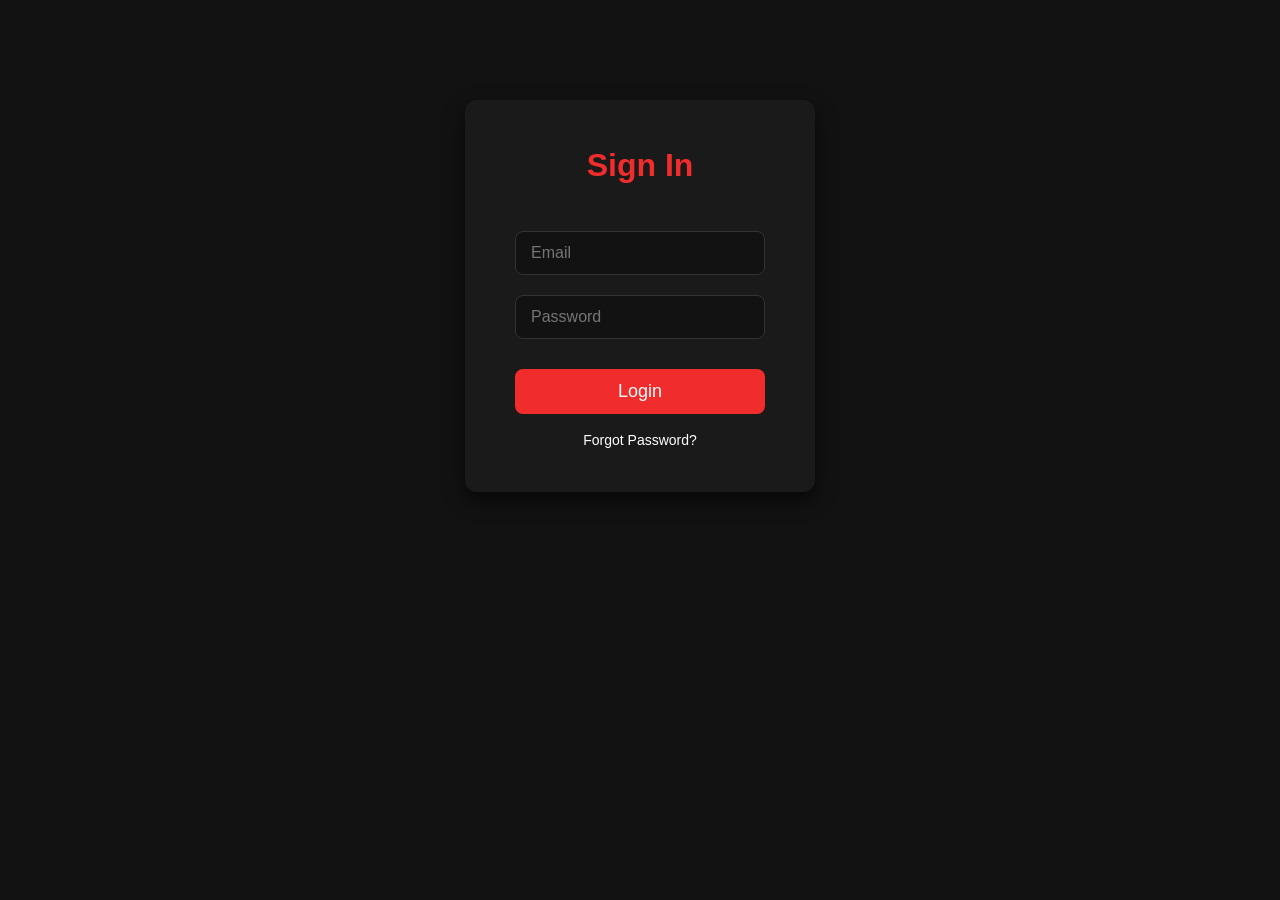
<file: dashboard.html>
<!DOCTYPE html>
<html lang="en">
<head>
<meta charset="UTF-8">
<meta name="viewport" content="width=device-width, initial-scale=1.0">
<title>Dashboard - StreamHub</title>
<link rel="stylesheet" href="style.css">
</head>
<body>
<header>
    <div class="logo">StreamHub</div>
    <nav>
        <a href="index.html">Home</a>
        <a href="streams.html">Streams</a>
        <a href="tournaments.html">Tournaments</a>
        <a href="dashboard.html">Dashboard</a>
        <a href="login.html" id="login-link">Login / Signup</a>
        <a href="#" id="logout-link" style="display:none;">Logout</a>
    </nav>
</header>

<section class="dashboard-section">
    <h1>Welcome to Your Dashboard</h1>
    <p>Here you can see your active streams, joined tournaments, and rewards.</p>

    <div class="dashboard-content">
        <div class="dashboard-item">
            <h3>Joined Streams</h3>
            <ul>
                <li>Free Fire Championship Live</li>
                <li>PUBG Solo Tournament Stream</li>
            </ul>
        </div>
        <div class="dashboard-item">
            <h3>Joined Tournaments</h3>
            <ul>
                <li>Free Fire Battle Royale</li>
                <li>COD Team Deathmatch</li>
            </ul>
        </div>
        <div class="dashboard-item">
            <h3>Rewards</h3>
            <p>You have earned 150 points!</p>
        </div>
    </div>

    <!-- To-Do List -->
    <div style="text-align:center; margin:50px 0; padding:20px; background:#2c2c2c; border-radius:10px;">
        <h3>Your Gaming Tasks</h3>
        <input type="text" id="task-input" placeholder="Add gaming task..." style="padding:10px; width:300px;">
        <button onclick="addTask()" style="padding:10px 20px; background:#f02c2c; color:white; border:none; border-radius:5px;">Add Task</button>
        <ul id="task-list" style="list-style:none; padding:0;"></ul>
    </div>

    <!-- Simple Quiz -->
    <div style="text-align:center; margin:50px 0; padding:20px; background:#2c2c2c; border-radius:10px;">
        <h3>Gaming Quiz</h3>
        <p id="quiz-q"></p>
        <button onclick="checkAns(0)" style="padding:10px 20px; margin:5px; background:#f02c2c; color:white; border:none; border-radius:5px;">A</button>
        <button onclick="checkAns(1)" style="padding:10px 20px; margin:5px; background:#f02c2c; color:white; border:none; border-radius:5px;">B</button>
        <p id="quiz-score"></p>
    </div>

    <!-- Digital Clock -->
    <div style="text-align:center; margin:50px 0;">
        <h3>Live Clock</h3>
        <h2 id="dash-clock" style="font-size:3rem; color:#f02c2c;"></h2>
    </div>
</section>

<footer>
    <p>&copy; 2026 StreamHub. All rights reserved.</p>
</footer>

<script>
const loginLink = document.getElementById('login-link');
const logoutLink = document.getElementById('logout-link');
if(localStorage.getItem('loggedIn') === 'true') {
    loginLink.style.display = 'none';
    logoutLink.style.display = 'inline';
} else {
    window.location.href = 'login.html';
}
logoutLink.addEventListener('click', () => {
    localStorage.removeItem('loggedIn');
    window.location.href = 'index.html';
});

// To-Do List
function addTask() {
    let taskText = document.getElementById('task-input').value;
    if (!taskText) return;
    let li = document.createElement('li');
    li.style.margin = '5px';
    li.style.cursor = 'pointer';
    li.textContent = taskText;
    li.onclick = function() { this.style.textDecoration = 'line-through'; };
    let delBtn = document.createElement('button');
    delBtn.textContent = 'X';
    delBtn.style.marginLeft = '10px';
    delBtn.style.background = '#f02c2c';
    delBtn.style.color = 'white';
    delBtn.style.border = 'none';
    delBtn.style.padding = '2px 8px';
    delBtn.style.cursor = 'pointer';
    delBtn.onclick = function(e) { e.stopPropagation(); li.remove(); };
    li.appendChild(delBtn);
    document.getElementById('task-list').appendChild(li);
    document.getElementById('task-input').value = '';
}

// Quiz
let quizQuestions = [
    {q: "What does GG mean?", a:["Good Game","Game Over"], correct:0},
    {q: "Best FPS game?", a:["Fortnite","CS:GO"], correct:1}
];
let quizIndex = 0, quizScore = 0;
function loadQuiz() {
    let q = quizQuestions[quizIndex];
    document.getElementById('quiz-q').textContent = q.q + ' ' + q.a.join(' / ');
}
function checkAns(ans) {
    if(ans === quizQuestions[quizIndex].correct) quizScore++;
    quizIndex++;
    if(quizIndex < quizQuestions.length) loadQuiz();
    else document.getElementById('quiz-score').textContent = 'Score: ' + quizScore;
}
loadQuiz();

// Clock
setInterval(() => {
    let now = new Date();
    document.getElementById('dash-clock').textContent = now.toLocaleTimeString();
}, 1000);
</script>
</body>
</html>
</file>
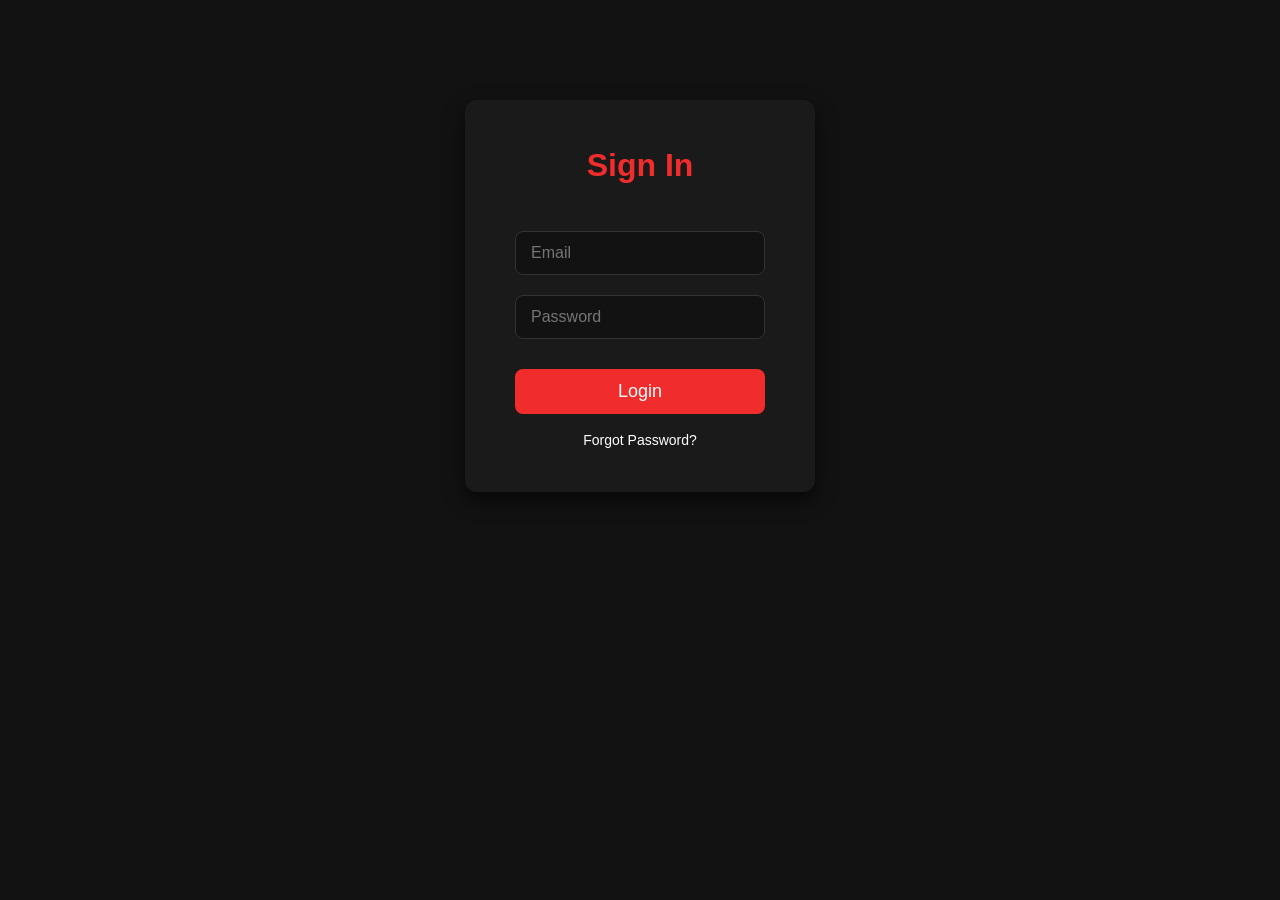
<file: login.html>
<!DOCTYPE html>
<html lang="en">
<head>
<meta charset="UTF-8">
<meta name="viewport" content="width=device-width, initial-scale=1.0">
<title>Login - StreamHub</title>
<link rel="stylesheet" href="style.css">
</head>
<body>

<div class="login-container">
    <h1>Sign In</h1>
<form id="loginForm" onsubmit="return validateForm()">
        <input type="email" id="email" placeholder="Email" required>
        <input type="password" id="pass" placeholder="Password" required>
        <button type="submit">Login</button>
        <p id="msg" style="color:#f02c2c; margin-top:10px;"></p>
        <a href="#">Forgot Password?</a>
    </form>
</div>

<script>
    const form = document.getElementById('loginForm');

    function validateForm() {
        const email = document.getElementById('email').value;
        const pass = document.getElementById('pass').value;
        const msg = document.getElementById('msg');
        if (!email.includes('@')) {
            msg.textContent = 'Invalid Email';
            return false;
        }
        if (pass.length < 6) {
            msg.textContent = 'Password too short (min 6)';
            return false;
        }
        msg.textContent = '';
        localStorage.setItem('loggedIn', 'true');
        window.location.href = 'index.html';
        return true;
    }
</script>
</body>
</html>
</file>
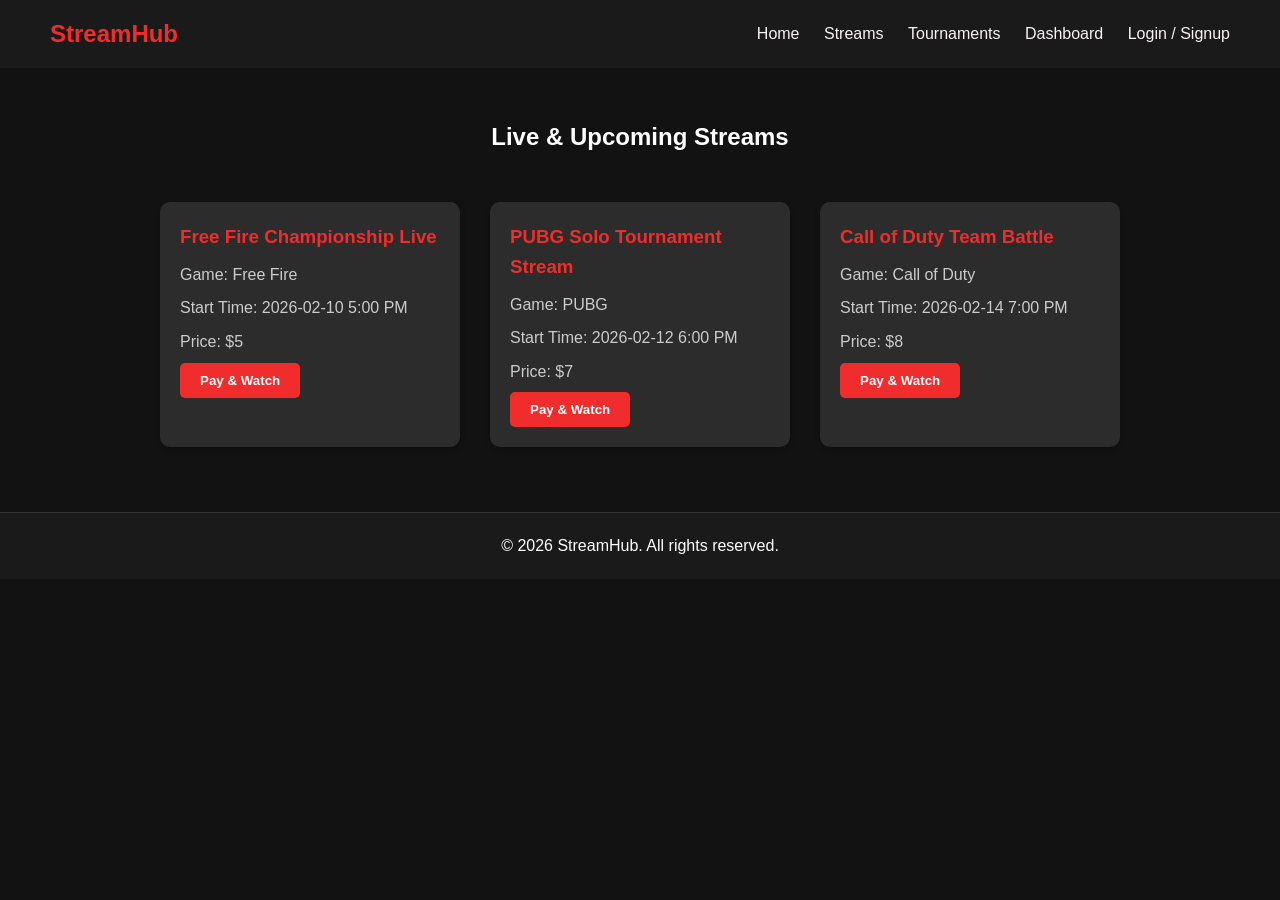
<file: streams.html>
<!DOCTYPE html>
<html lang="en">
<head>
<meta charset="UTF-8">
<meta name="viewport" content="width=device-width, initial-scale=1.0">
<title>Streams - StreamHub</title>
<link rel="stylesheet" href="style.css">
</head>
<body>
<header>
    <div class="logo">StreamHub</div>
    <nav>
        <a href="index.html">Home</a>
        <a href="streams.html">Streams</a>
        <a href="tournaments.html">Tournaments</a>
        <a href="dashboard.html">Dashboard</a>
        <a href="login.html" id="login-link">Login / Signup</a>
        <a href="#" id="logout-link" style="display:none;">Logout</a>
    </nav>
</header>

<section class="streams-section">
    <h1>Live & Upcoming Streams</h1>
    <div class="stream-list">
        <div class="stream-item">
            <h3>Free Fire Championship Live</h3>
            <p>Game: Free Fire</p>
            <p>Start Time: 2026-02-10 5:00 PM</p>
            <p>Price: $5</p>
            <button class="watch-btn">Pay & Watch</button>
        </div>
        <div class="stream-item">
            <h3>PUBG Solo Tournament Stream</h3>
            <p>Game: PUBG</p>
            <p>Start Time: 2026-02-12 6:00 PM</p>
            <p>Price: $7</p>
            <button class="watch-btn">Pay & Watch</button>
        </div>
        <div class="stream-item">
            <h3>Call of Duty Team Battle</h3>
            <p>Game: Call of Duty</p>
            <p>Start Time: 2026-02-14 7:00 PM</p>
            <p>Price: $8</p>
            <button class="watch-btn">Pay & Watch</button>
        </div>
    </div>
</section>

<footer>
    <p>&copy; 2026 StreamHub. All rights reserved.</p>
</footer>

<script>
    const loginLink = document.getElementById('login-link');
    const logoutLink = document.getElementById('logout-link');

    if(localStorage.getItem('loggedIn') === 'true') {
        loginLink.style.display = 'none';
        logoutLink.style.display = 'inline';
    }

    logoutLink.addEventListener('click', () => {
        localStorage.removeItem('loggedIn');
        window.location.href = 'index.html';
    });
</script>
</body>
</html>
</file>
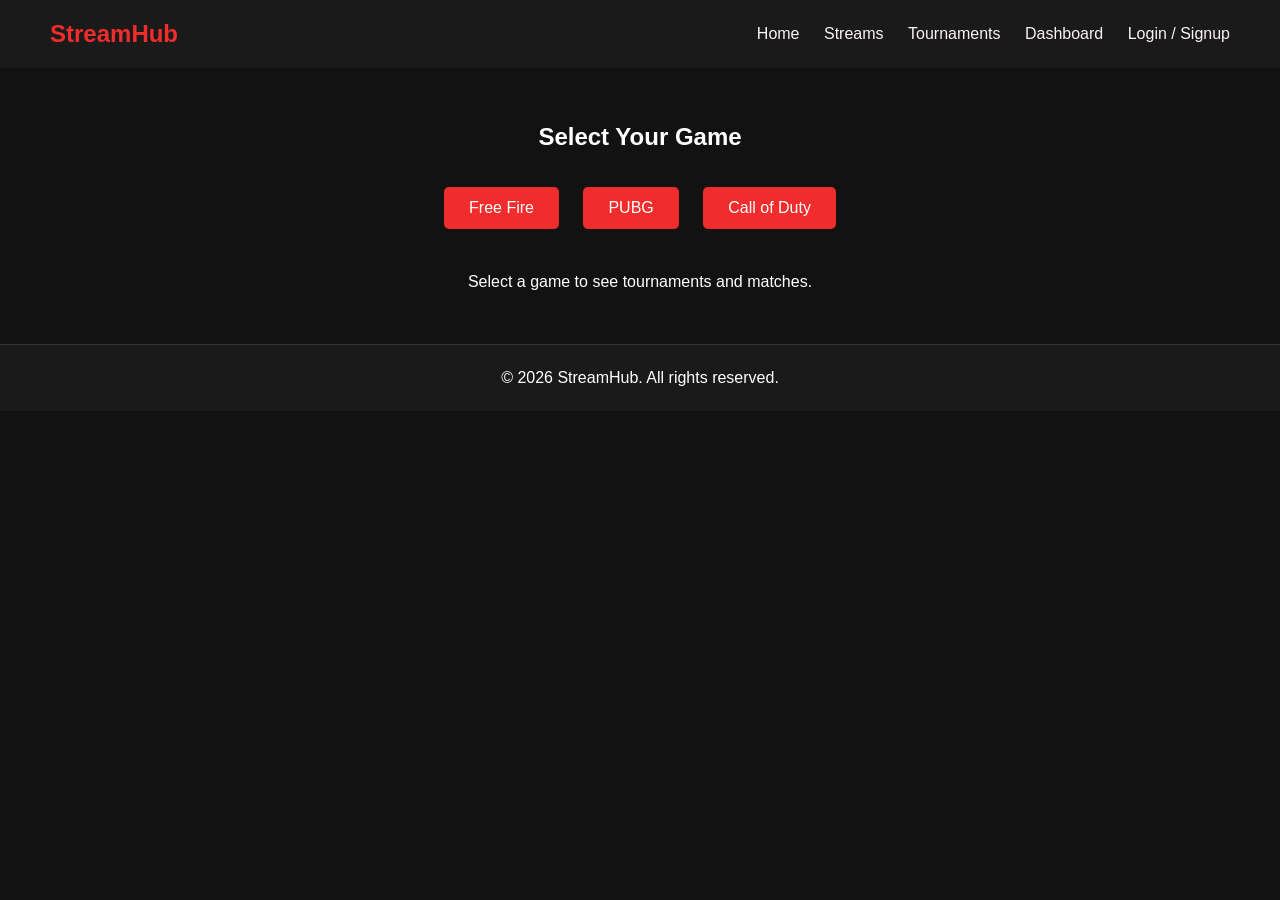
<file: tournaments.html>
<!DOCTYPE html>
<html lang="en">
<head>
<meta charset="UTF-8">
<meta name="viewport" content="width=device-width, initial-scale=1.0">
<title>Tournaments - StreamHub</title>
<link rel="stylesheet" href="style.css">
</head>
<body>
<header>
    <div class="logo">StreamHub</div>
    <nav>
        <a href="index.html">Home</a>
        <a href="streams.html">Streams</a>
        <a href="tournaments.html">Tournaments</a>
        <a href="dashboard.html">Dashboard</a>
        <a href="login.html" id="login-link">Login / Signup</a>
        <a href="#" id="logout-link" style="display:none;">Logout</a>
    </nav>
</header>

<section class="tournament-section">
    <h1>Select Your Game</h1>
    <div class="game-buttons">
        <button class="game-btn" onclick="showTournaments('freefire')">Free Fire</button>
        <button class="game-btn" onclick="showTournaments('pubg')">PUBG</button>
        <button class="game-btn" onclick="showTournaments('cod')">Call of Duty</button>
    </div>

    <div class="tournament-list" id="tournament-list">
        <p>Select a game to see tournaments and matches.</p>
    </div>
</section>

<footer>
    <p>&copy; 2026 StreamHub. All rights reserved.</p>
</footer>

<script>
const tournamentsData = {
    freefire: [
        { name: "Free Fire Battle Royale", date: "2026-02-10", entry: "$5" },
        { name: "Free Fire Squad Clash", date: "2026-02-15", entry: "$10" }
    ],
    pubg: [
        { name: "PUBG Solo Championship", date: "2026-02-12", entry: "$7" },
        { name: "PUBG Duo Tournament", date: "2026-02-18", entry: "$12" }
    ],
    cod: [
        { name: "Call of Duty Warzone", date: "2026-02-14", entry: "$8" },
        { name: "COD Team Deathmatch", date: "2026-02-20", entry: "$15" }
    ]
};

function showTournaments(game) {
    const listDiv = document.getElementById('tournament-list');
    listDiv.innerHTML = "";
    tournamentsData[game].forEach(tournament => {
        const tourDiv = document.createElement('div');
        tourDiv.className = 'tournament-item';
        tourDiv.innerHTML = `
            <h3>${tournament.name}</h3>
            <p>Date: ${tournament.date}</p>
            <p>Entry Fee: ${tournament.entry}</p>
            <button class="join-btn">Join Tournament</button>
        `;
        listDiv.appendChild(tourDiv);
    });
}

// Login/logout
const loginLink = document.getElementById('login-link');
const logoutLink = document.getElementById('logout-link');
if(localStorage.getItem('loggedIn') === 'true') {
    loginLink.style.display = 'none';
    logoutLink.style.display = 'inline';
}
logoutLink.addEventListener('click', () => {
    localStorage.removeItem('loggedIn');
    window.location.href = 'index.html';
});
</script>
</body>
</html>
</file>
<file: style.css>
* {
    margin: 0;
    padding: 0;
    box-sizing: border-box;
    font-family: 'Montserrat', sans-serif;
}

body {
    background-color: #121212; 
    color: #fff;
    line-height: 1.6;
}

header {
    background-color: #1a1a1a; 
    color: white;
    display: flex;
    justify-content: space-between;
    align-items: center;
    padding: 15px 50px;
}

header .logo {
    font-size: 1.5rem;
    font-weight: bold;
    color: #f02c2c; 
}

header nav a {
    color: rgb(250, 244, 244);
    text-decoration: none;
    margin-left: 20px;
    transition: color 0.3s;
}

header nav a:hover {
    color: #f02c2c;
}

.hero {
    text-align: center;
    padding: 100px 20px;
    background: linear-gradient(135deg, #1a1a1a, #2c2c2c);
}

.hero h1 {
    font-size: 3rem;
    margin-bottom: 20px;
    color: #f02c2c;
}

.hero p {
    font-size: 1.2rem;
    margin-bottom: 30px;
    color: #fff;
}

.hero .btn {
    background-color: #f02c2c;
    color: #fff;
    padding: 15px 30px;
    border-radius: 5px;
    text-decoration: none;
    font-size: 1rem;
    transition: 0.3s;
}

.hero .btn:hover {
    background-color: #f02c2c;
}

.features {
    display: flex;
    justify-content: space-around;
    padding: 50px;
    background-color: #1a1a1a;
}

.feature {
    text-align: center;
    width: 30%;
    background-color: #2c2c2c;
    padding: 20px;
    border-radius: 10px;
}

.feature h2 {
    margin-bottom: 10px;
    color: #f02c2c;
}

.feature p {
    color: #ccc;
}

footer {
    background-color: #1a1a1a;
    color: #fff;
    text-align: center;
    padding: 20px;
    border-top: 1px solid #333;
}

.login-container {
    background: #1a1a1a;
    padding: 40px 50px;
    border-radius: 12px;
    box-shadow: 0 8px 20px rgba(0,0,0,0.6);
    width: 350px;
    text-align: center;
    margin: 100px auto;
}

.login-container h1 {
    color: #f02c2c;
    margin-bottom: 30px;
    font-size: 2rem;
}

.login-container input {
    width: 100%;
    padding: 12px 15px;
    margin: 10px 0;
    border-radius: 8px;
    border: 1px solid #333;
    background: #121212;
    color: #fff;
    font-size: 16px;
    transition: all 0.3s ease;
}

.login-container input:focus {
    border-color: #f02c2c;
    outline: none;
    box-shadow: 0 0 5px #f02c2c;
}

.login-container button {
    width: 100%;
    padding: 12px 15px;
    margin-top: 20px;
    border: none;
    border-radius: 8px;
    background: #f02c2c;
    color: #fff;
    font-size: 18px;
    cursor: pointer;
    transition: background 0.3s ease;
}

.login-container button:hover {
    background: #f02c2c;
}

.login-container a {
    display: block;
    margin-top: 15px;
    color: #fff;
    text-decoration: none;
    font-size: 14px;
    transition: color 0.3s ease;
}

.login-container a:hover {
    color: #f02c2c;
}

.streams-section {
    padding: 50px 20px;
    text-align: center;
}

.stream-list {
    display: flex;
    flex-wrap: wrap;
    justify-content: center;
    margin-top: 30px;
}

.stream-item {
    width: 300px;
    background-color: #2c2c2c;
    margin: 15px;
    padding: 20px;
    border-radius: 10px;
    box-shadow: 0px 3px 6px rgba(0,0,0,0.2);
    text-align: left;
}

.stream-item h3 {
    margin-bottom: 10px;
    color: #f02c2c;
}

.stream-item p {
    margin-bottom: 8px;
    color: #ccc;
}

.watch-btn {
    background-color: #f02c2c;
    color: white;
    padding: 10px 20px;
    border: none;
    border-radius: 5px;
    cursor: pointer;
    font-weight: bold;
    transition: 0.3s;
}

.watch-btn:hover {
    background-color: #f02c2c;
}

.tournament-section {
    padding: 50px 20px;
    text-align: center;
}

.game-buttons {
    margin: 20px 0;
}

.game-btn {
    padding: 12px 25px;
    margin: 10px;
    background-color: #f02c2c;
    color: white;
    border: none;
    border-radius: 5px;
    font-size: 1rem;
    cursor: pointer;
    transition: 0.3s;
}

.game-btn:hover {
    background-color: #f02c2c;
}

.tournament-list {
    margin-top: 30px;
    display: flex;
    flex-direction: column;
    align-items: center;
}

.tournament-item {
    width: 80%;
    max-width: 500px;
    background-color: #2c2c2c;
    margin: 15px 0;
    padding: 20px;
    border-radius: 10px;
    box-shadow: 0px 3px 6px rgba(0,0,0,0.2);
    text-align: left;
}

.tournament-item h3 {
    margin-bottom: 10px;
    color: #f02c2c;
}

.tournament-item p {
    margin-bottom: 8px;
    color: #ccc;
}

.join-btn {
    background-color: #f02c2c;
    color: white;
    padding: 10px 20px;
    border: none;
    border-radius: 5px;
    cursor: pointer;
    font-weight: bold;
    transition: 0.3s;
}

.join-btn:hover {
    background-color: #c5303f;
}

.dashboard-section {
    padding: 50px 20px;
    text-align: center;
}

.dashboard-content {
    display: flex;
    justify-content: center;
    flex-wrap: wrap;
    margin-top: 30px;
}

.dashboard-item {
    width: 300px;
    background-color: #2c2c2c;
    margin: 15px;
    padding: 20px;
    border-radius: 10px;
    text-align: left;
}

.dashboard-item h3 {
    color: #f02c2c                                                         ;
    margin-bottom: 10px;
}

.dashboard-item p, .dashboard-item ul li {
    color: #ccc;
}
</file>
